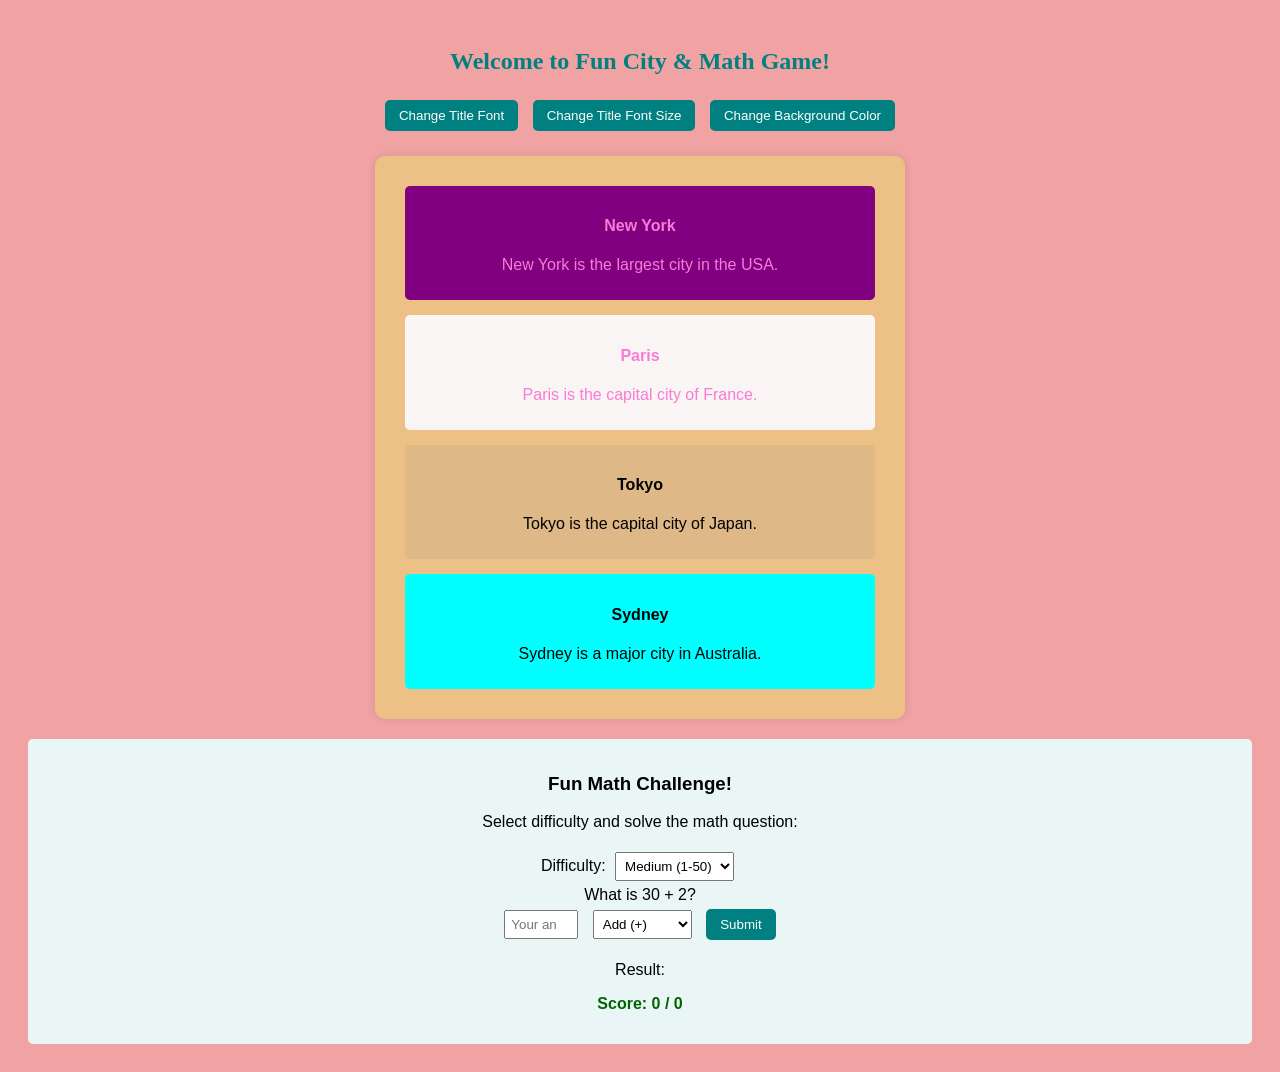
<file: index.html>
<!DOCTYPE html>
<html lang="en">
<head>
  <meta charset="UTF-8" />
  <meta name="viewport" content="width=device-width, initial-scale=1.0" />
  <title>Fun City & Math Game</title>
  <link rel="stylesheet" href="styles.css">
</head>
<body>
  <h2 id="mainTitle">Welcome to Fun City & Math Game!</h2>

  <!-- Buttons to customize title and background -->
  <div>
    <button id="btnFont">Change Title Font</button>
    <button id="btnFontSize">Change Title Font Size</button>
    <button id="btnColor">Change Background Color</button>
  </div>

  <!-- City Section -->
  <div id="countries">
    <div class="city city1">
      <h4>New York</h4>
      <p>New York is the largest city in the USA.</p>
    </div>
    <div class="city city2">
      <h4>Paris</h4>
      <p>Paris is the capital city of France.</p>
    </div>
    <div class="city city3">
      <h4>Tokyo</h4>
      <p>Tokyo is the capital city of Japan.</p>
    </div>
    <div class="city city4">
      <h4>Sydney</h4>
      <p>Sydney is a major city in Australia.</p>
    </div>
  </div>

  <!-- Fun Math Game -->
  <div class="math-section">
    <h3>Fun Math Challenge!</h3>
    <p>Select difficulty and solve the math question:</p>
    <div>
      <label for="difficulty">Difficulty:</label>
      <select id="difficulty">
        <option value="easy">Easy (1-20)</option>
        <option value="medium" selected>Medium (1-50)</option>
        <option value="hard">Hard (1-100)</option>
      </select>
    </div>
    <div id="question"></div>
    <input type="number" id="answer" placeholder="Your answer">
    <select id="operation">
      <option value="add">Add (+)</option>
      <option value="subtract">Subtract (-)</option>
      <option value="multiply">Multiply (×)</option>
      <option value="divide">Divide (÷)</option>
    </select>
    <button id="btnSubmit">Submit</button>
    <p id="result">Result: </p>
    <p id="score">Score: 0 / 0</p>
    <p id="correctAnswerDisplay"></p>
  </div>

  <script src="script.js"></script>
</body>
</html>
</file>
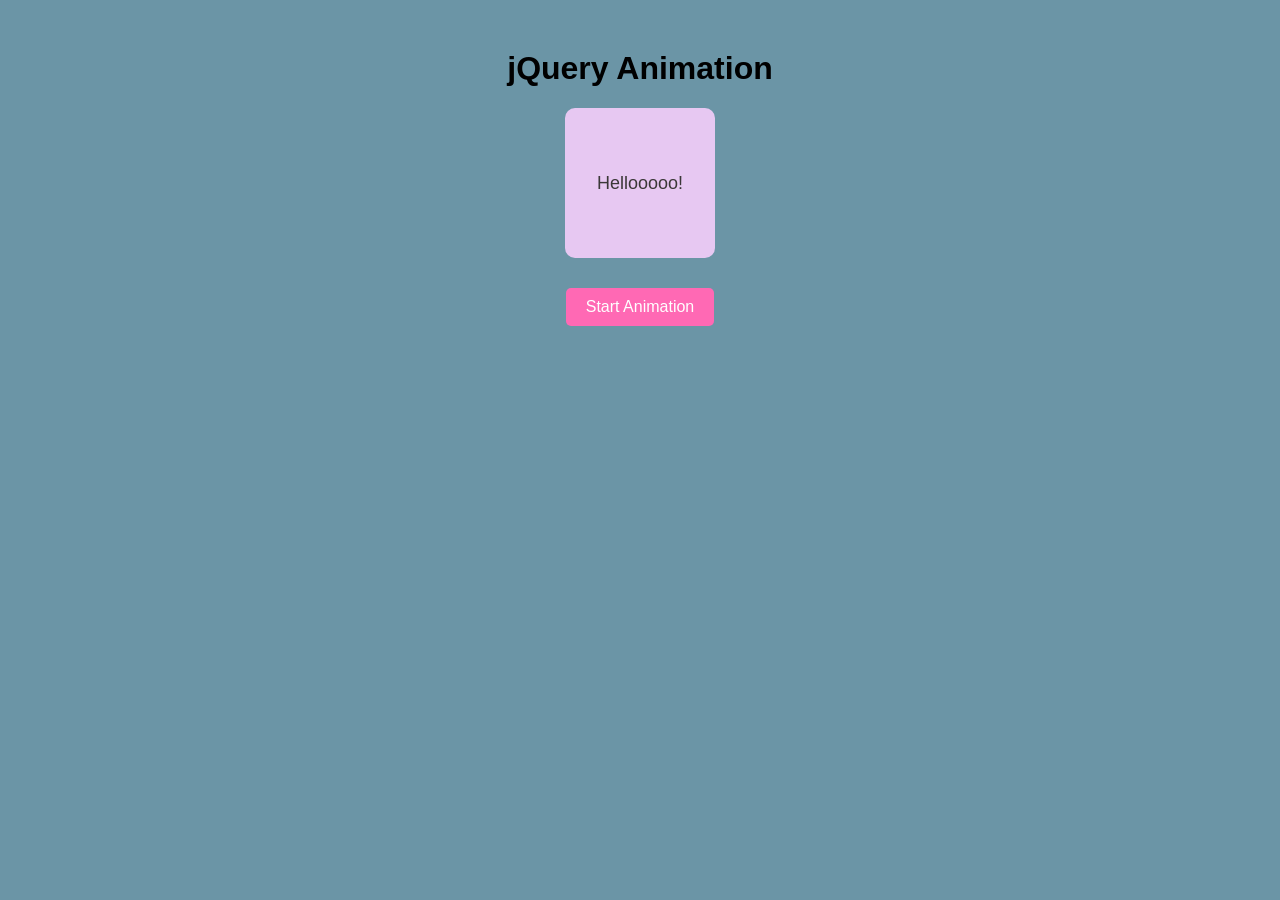
<file: week3class.html>
<!DOCTYPE html>
<html>
<head>
  <title>jQuery Effects</title>
  <script src="https://code.jquery.com/jquery-3.6.0.min.js"></script>
  <style>
    body {
      background-color: rgba(72, 124, 145, 0.804);
      font-family: Arial, sans-serif;
      text-align: center;
      margin-top: 50px;
    }

    #box {
      width: 150px;
      height: 150px;
      background-color: rgb(231, 200, 242);
      color: rgb(59, 56, 56);
      line-height: 150px;
      font-size: 18px;
      border-radius: 10px;
      margin: 0 auto;
      position: relative;
      transition: all 0.5s ease;
    }

    button {
      margin-top: 30px;
      padding: 10px 20px;
      font-size: 16px;
      border: none;
      border-radius: 5px;
      background-color: hotpink;
      color: white;
      cursor: pointer;
    }

    button:hover {
      background-color: deeppink;
    }
  </style>
</head>

<body>
  <h1> jQuery Animation </h1>

  <div id="box"> Hellooooo!</div>

  <button id="start">Start Animation</button>

  <script>
    $(document).ready(function() {
      $("#start").click(function() {
        let box = $("#box");

        // Move right
        box.animate({ left: "200px" }, 1000)

        // Resize
        .animate({ height: "250px", width: "250px" }, 1000)

        // HIDE effect added here
        .hide(800)

        // SHOW again before next steps
        .show(800)

        // Change color to red
        .queue(function(next) {
          box.css("background-color", "lightblue");
          next();
        })

        // Change text + styling
        .queue(function(next) {
          box.text("Changed!");
          box.css({
            "font-size": "30px",
            "color": "darkgreen"
          });
          next();
        })

        // Fade out/in
        .fadeOut(6000)
        .fadeIn(5000)

        // Purple + resize
        .queue(function(next) {
          box.css("background-color", "yellow");
          box.animate({ height: "300px", width: "200px" }, 2000);
          next();
        })

        // Move back to left
        .animate({ left: "0px" }, 2000)

        // Final text + color change
        .queue(function(next) {
          box.text("Helloooo sakyo");
          box.css({
            "background-color": "pink",
            "color": "white",
            "font-size": "22px"
          });
          next();
        });
      });
    });
  </script>
</body>
</html>
</file>
<file: styles.css>
body {
  font-family: Arial, sans-serif;
  text-align: center;
  background-color: #f1a2a2;
  padding: 20px;
}
#countries {
  background-color: rgb(237, 192, 133);
  width: 500px;
  margin: 20px auto;
  padding: 15px;
  border-radius: 10px;
  box-shadow: 0 0 8px rgba(0,0,0,0.1);
}
h2 {
  color: teal;
  font-family: 'Times New Roman', serif;
}
.city {
  margin: 15px;
  padding: 10px;
  border-radius: 5px;
  color: rgb(250, 122, 214);
}
.city1 { background-color: purple; }
.city2 { background-color: rgb(250, 245, 245); }
.city3 { background-color: burlywood; color: black; }
.city4 { background-color: aqua; color: black; }
button {
  margin: 5px;
  padding: 8px 14px;
  background-color: teal;
  color: white;
  border: none;
  border-radius: 5px;
  cursor: pointer;
}
button:hover {
  background-color: darkcyan;
}
.math-section {
  margin-top: 20px;
  background-color: #eaf6f6;
  padding: 15px;
  border-radius: 5px;
}
input {
  width: 60px;
  padding: 5px;
  margin: 5px;
}

select {
  padding: 5px;
  margin: 5px;
}
#score {
  font-weight: bold;
  margin-top: 10px;
  color: darkgreen;
}
#correctAnswerDisplay {
  font-weight: bold;
  color: darkblue;
  margin-top: 5px;
}
</file>
